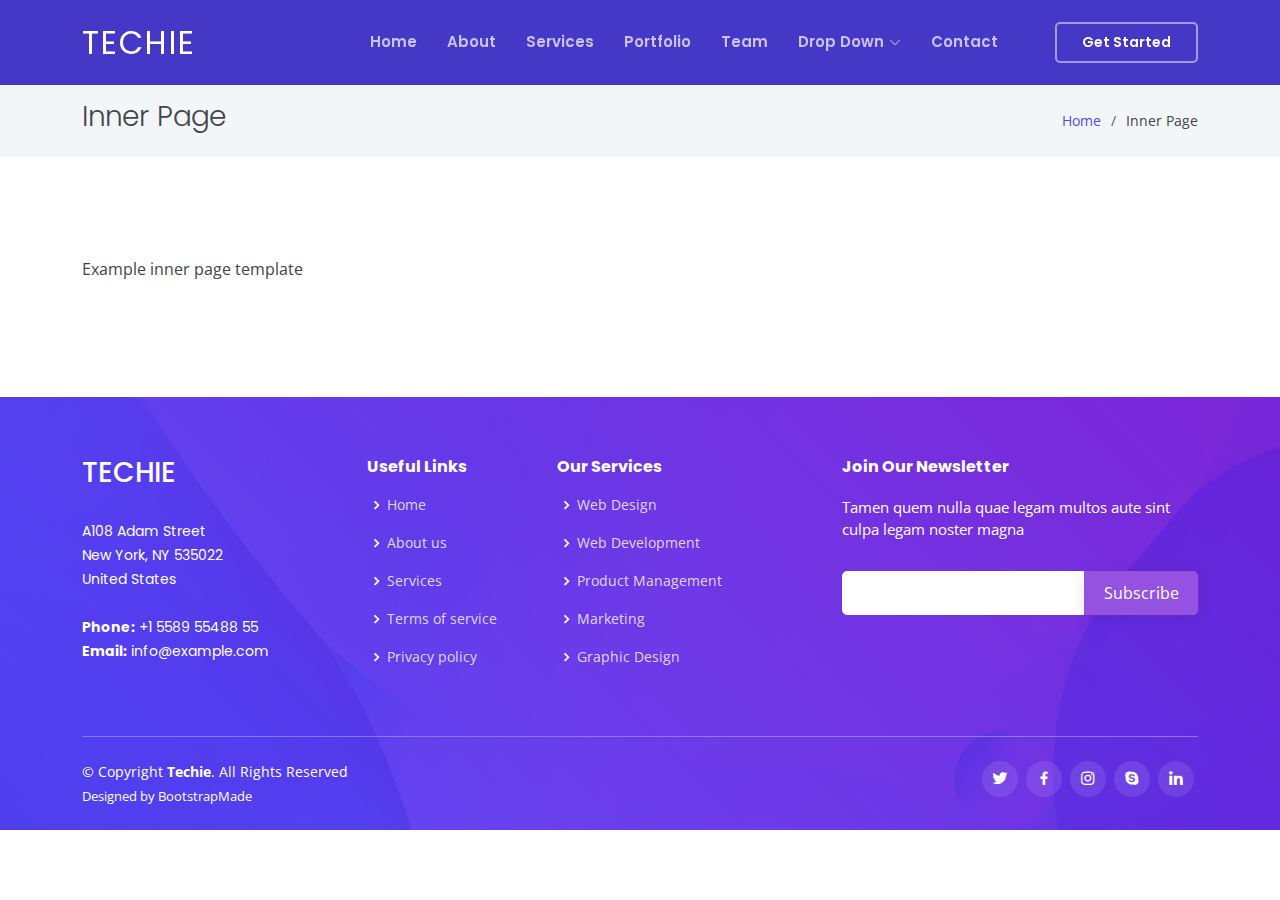
<file: inner-page.html>
<!DOCTYPE html>
<html lang="en">

<head>
  <meta charset="utf-8">
  <meta content="width=device-width, initial-scale=1.0" name="viewport">

  <title>Inner Page - Techie Bootstrap Template</title>
  <meta content="" name="description">
  <meta content="" name="keywords">

  <!-- Favicons -->
  <link href="assets/img/favicon.png" rel="icon">
  <link href="assets/img/apple-touch-icon.png" rel="apple-touch-icon">

  <!-- Google Fonts -->
  <link href="https://fonts.googleapis.com/css?family=Open+Sans:300,300i,400,400i,600,600i,700,700i|Roboto:300,300i,400,400i,500,500i,600,600i,700,700i|Poppins:300,300i,400,400i,500,500i,600,600i,700,700i" rel="stylesheet">

  <!-- Vendor CSS Files -->
  <link href="assets/vendor/aos/aos.css" rel="stylesheet">
  <link href="assets/vendor/bootstrap/css/bootstrap.min.css" rel="stylesheet">
  <link href="assets/vendor/bootstrap-icons/bootstrap-icons.css" rel="stylesheet">
  <link href="assets/vendor/boxicons/css/boxicons.min.css" rel="stylesheet">
  <link href="assets/vendor/glightbox/css/glightbox.min.css" rel="stylesheet">
  <link href="assets/vendor/swiper/swiper-bundle.min.css" rel="stylesheet">

  <!-- Template Main CSS File -->
  <link href="assets/css/style.css" rel="stylesheet">

  <!-- =======================================================
  * Template Name: Techie - v4.1.0
  * Template URL: https://bootstrapmade.com/techie-free-skin-bootstrap-3/
  * Author: BootstrapMade.com
  * License: https://bootstrapmade.com/license/
  ======================================================== -->
</head>

<body>

  <!-- ======= Header ======= -->
  <header id="header" class="fixed-top header-inner-pages">
    <div class="container d-flex align-items-center justify-content-between">
      <h1 class="logo"><a href="index.html">Techie</a></h1>
      <!-- Uncomment below if you prefer to use an image logo -->
      <!-- <a href="index.html" class="logo"><img src="assets/img/logo.png" alt="" class="img-fluid"></a>-->

      <nav id="navbar" class="navbar">
        <ul>
          <li><a class="nav-link scrollto " href="#hero">Home</a></li>
          <li><a class="nav-link scrollto" href="#about">About</a></li>
          <li><a class="nav-link scrollto" href="#services">Services</a></li>
          <li><a class="nav-link scrollto " href="#portfolio">Portfolio</a></li>
          <li><a class="nav-link scrollto" href="#team">Team</a></li>
          <li class="dropdown"><a href="#"><span>Drop Down</span> <i class="bi bi-chevron-down"></i></a>
            <ul>
              <li><a href="#">Drop Down 1</a></li>
              <li class="dropdown"><a href="#"><span>Deep Drop Down</span> <i class="bi bi-chevron-right"></i></a>
                <ul>
                  <li><a href="#">Deep Drop Down 1</a></li>
                  <li><a href="#">Deep Drop Down 2</a></li>
                  <li><a href="#">Deep Drop Down 3</a></li>
                  <li><a href="#">Deep Drop Down 4</a></li>
                  <li><a href="#">Deep Drop Down 5</a></li>
                </ul>
              </li>
              <li><a href="#">Drop Down 2</a></li>
              <li><a href="#">Drop Down 3</a></li>
              <li><a href="#">Drop Down 4</a></li>
            </ul>
          </li>
          <li><a class="nav-link scrollto" href="#contact">Contact</a></li>
          <li><a class="getstarted scrollto" href="#about">Get Started</a></li>
        </ul>
        <i class="bi bi-list mobile-nav-toggle"></i>
      </nav><!-- .navbar -->

    </div>
  </header><!-- End Header -->

  <main id="main">

    <!-- ======= Breadcrumbs ======= -->
    <section class="breadcrumbs">
      <div class="container">

        <div class="d-flex justify-content-between align-items-center">
          <h2>Inner Page</h2>
          <ol>
            <li><a href="index.html">Home</a></li>
            <li>Inner Page</li>
          </ol>
        </div>

      </div>
    </section><!-- End Breadcrumbs -->

    <section class="inner-page">
      <div class="container">
        <p>
          Example inner page template
        </p>
      </div>
    </section>

  </main><!-- End #main -->

  <!-- ======= Footer ======= -->
  <footer id="footer">

    <div class="footer-top">
      <div class="container">
        <div class="row">

          <div class="col-lg-3 col-md-6 footer-contact">
            <h3>Techie</h3>
            <p>
              A108 Adam Street <br>
              New York, NY 535022<br>
              United States <br><br>
              <strong>Phone:</strong> +1 5589 55488 55<br>
              <strong>Email:</strong> info@example.com<br>
            </p>
          </div>

          <div class="col-lg-2 col-md-6 footer-links">
            <h4>Useful Links</h4>
            <ul>
              <li><i class="bx bx-chevron-right"></i> <a href="#">Home</a></li>
              <li><i class="bx bx-chevron-right"></i> <a href="#">About us</a></li>
              <li><i class="bx bx-chevron-right"></i> <a href="#">Services</a></li>
              <li><i class="bx bx-chevron-right"></i> <a href="#">Terms of service</a></li>
              <li><i class="bx bx-chevron-right"></i> <a href="#">Privacy policy</a></li>
            </ul>
          </div>

          <div class="col-lg-3 col-md-6 footer-links">
            <h4>Our Services</h4>
            <ul>
              <li><i class="bx bx-chevron-right"></i> <a href="#">Web Design</a></li>
              <li><i class="bx bx-chevron-right"></i> <a href="#">Web Development</a></li>
              <li><i class="bx bx-chevron-right"></i> <a href="#">Product Management</a></li>
              <li><i class="bx bx-chevron-right"></i> <a href="#">Marketing</a></li>
              <li><i class="bx bx-chevron-right"></i> <a href="#">Graphic Design</a></li>
            </ul>
          </div>

          <div class="col-lg-4 col-md-6 footer-newsletter">
            <h4>Join Our Newsletter</h4>
            <p>Tamen quem nulla quae legam multos aute sint culpa legam noster magna</p>
            <form action="" method="post">
              <input type="email" name="email"><input type="submit" value="Subscribe">
            </form>
          </div>

        </div>
      </div>
    </div>

    <div class="container">

      <div class="copyright-wrap d-md-flex py-4">
        <div class="me-md-auto text-center text-md-start">
          <div class="copyright">
            &copy; Copyright <strong><span>Techie</span></strong>. All Rights Reserved
          </div>
          <div class="credits">
            <!-- All the links in the footer should remain intact. -->
            <!-- You can delete the links only if you purchased the pro version. -->
            <!-- Licensing information: https://bootstrapmade.com/license/ -->
            <!-- Purchase the pro version with working PHP/AJAX contact form: https://bootstrapmade.com/techie-free-skin-bootstrap-3/ -->
            Designed by <a href="https://bootstrapmade.com/">BootstrapMade</a>
          </div>
        </div>
        <div class="social-links text-center text-md-right pt-3 pt-md-0">
          <a href="#" class="twitter"><i class="bx bxl-twitter"></i></a>
          <a href="#" class="facebook"><i class="bx bxl-facebook"></i></a>
          <a href="#" class="instagram"><i class="bx bxl-instagram"></i></a>
          <a href="#" class="google-plus"><i class="bx bxl-skype"></i></a>
          <a href="#" class="linkedin"><i class="bx bxl-linkedin"></i></a>
        </div>
      </div>

    </div>
  </footer><!-- End Footer -->

  <a href="#" class="back-to-top d-flex align-items-center justify-content-center"><i class="bi bi-arrow-up-short"></i></a>
  <div id="preloader"></div>

  <!-- Vendor JS Files -->
  <script src="assets/vendor/aos/aos.js"></script>
  <script src="assets/vendor/bootstrap/js/bootstrap.bundle.min.js"></script>
  <script src="assets/vendor/glightbox/js/glightbox.min.js"></script>
  <script src="assets/vendor/isotope-layout/isotope.pkgd.min.js"></script>
  <script src="assets/vendor/php-email-form/validate.js"></script>
  <script src="assets/vendor/purecounter/purecounter.js"></script>
  <script src="assets/vendor/swiper/swiper-bundle.min.js"></script>

  <!-- Template Main JS File -->
  <script src="assets/js/main.js"></script>

</body>

</html>
</file>
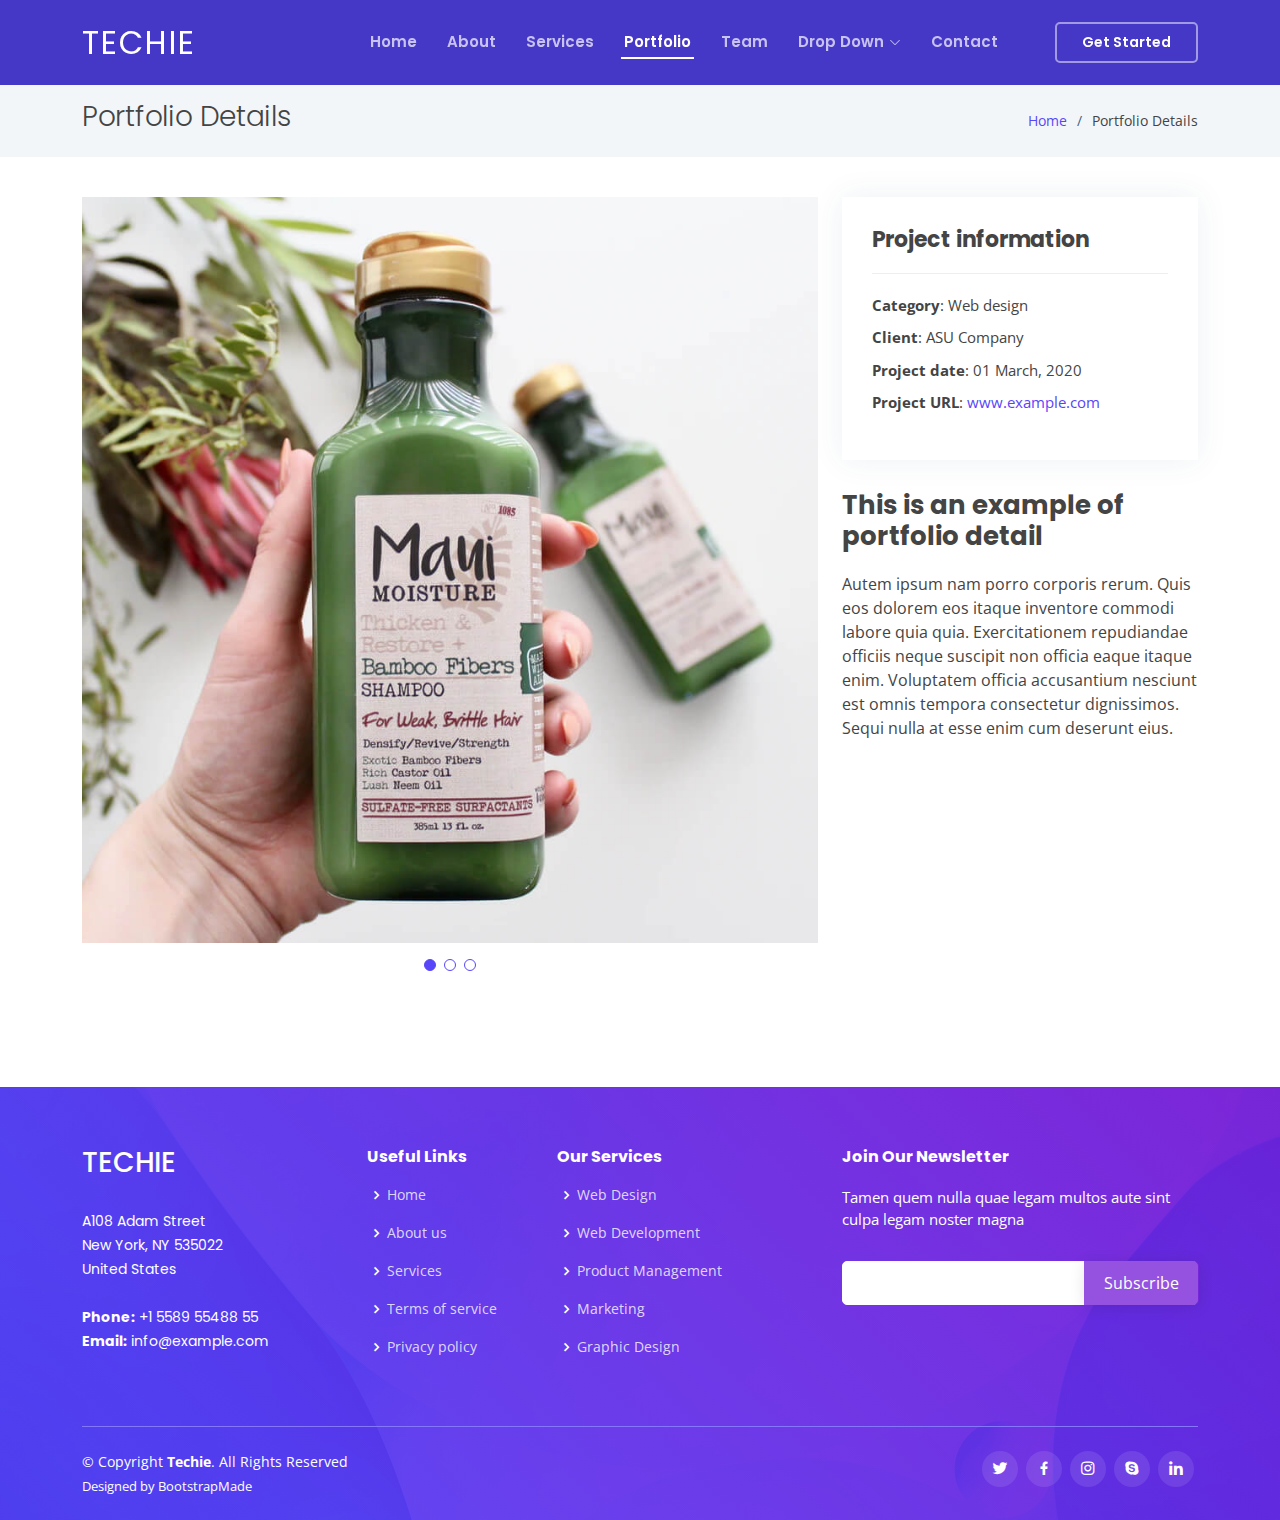
<file: portfolio-details.html>
<!DOCTYPE html>
<html lang="en">

<head>
  <meta charset="utf-8">
  <meta content="width=device-width, initial-scale=1.0" name="viewport">

  <title>Portfolio Details - Techie Bootstrap Template</title>
  <meta content="" name="description">
  <meta content="" name="keywords">

  <!-- Favicons -->
  <link href="assets/img/favicon.png" rel="icon">
  <link href="assets/img/apple-touch-icon.png" rel="apple-touch-icon">

  <!-- Google Fonts -->
  <link href="https://fonts.googleapis.com/css?family=Open+Sans:300,300i,400,400i,600,600i,700,700i|Roboto:300,300i,400,400i,500,500i,600,600i,700,700i|Poppins:300,300i,400,400i,500,500i,600,600i,700,700i" rel="stylesheet">

  <!-- Vendor CSS Files -->
  <link href="assets/vendor/aos/aos.css" rel="stylesheet">
  <link href="assets/vendor/bootstrap/css/bootstrap.min.css" rel="stylesheet">
  <link href="assets/vendor/bootstrap-icons/bootstrap-icons.css" rel="stylesheet">
  <link href="assets/vendor/boxicons/css/boxicons.min.css" rel="stylesheet">
  <link href="assets/vendor/glightbox/css/glightbox.min.css" rel="stylesheet">
  <link href="assets/vendor/swiper/swiper-bundle.min.css" rel="stylesheet">

  <!-- Template Main CSS File -->
  <link href="assets/css/style.css" rel="stylesheet">

  <!-- =======================================================
  * Template Name: Techie - v4.1.0
  * Template URL: https://bootstrapmade.com/techie-free-skin-bootstrap-3/
  * Author: BootstrapMade.com
  * License: https://bootstrapmade.com/license/
  ======================================================== -->
</head>

<body>

  <!-- ======= Header ======= -->
  <header id="header" class="fixed-top header-inner-pages">
    <div class="container d-flex align-items-center justify-content-between">
      <h1 class="logo"><a href="index.html">Techie</a></h1>
      <!-- Uncomment below if you prefer to use an image logo -->
      <!-- <a href="index.html" class="logo"><img src="assets/img/logo.png" alt="" class="img-fluid"></a>-->

      <nav id="navbar" class="navbar">
        <ul>
          <li><a class="nav-link scrollto " href="#hero">Home</a></li>
          <li><a class="nav-link scrollto" href="#about">About</a></li>
          <li><a class="nav-link scrollto" href="#services">Services</a></li>
          <li><a class="nav-link scrollto active" href="#portfolio">Portfolio</a></li>
          <li><a class="nav-link scrollto" href="#team">Team</a></li>
          <li class="dropdown"><a href="#"><span>Drop Down</span> <i class="bi bi-chevron-down"></i></a>
            <ul>
              <li><a href="#">Drop Down 1</a></li>
              <li class="dropdown"><a href="#"><span>Deep Drop Down</span> <i class="bi bi-chevron-right"></i></a>
                <ul>
                  <li><a href="#">Deep Drop Down 1</a></li>
                  <li><a href="#">Deep Drop Down 2</a></li>
                  <li><a href="#">Deep Drop Down 3</a></li>
                  <li><a href="#">Deep Drop Down 4</a></li>
                  <li><a href="#">Deep Drop Down 5</a></li>
                </ul>
              </li>
              <li><a href="#">Drop Down 2</a></li>
              <li><a href="#">Drop Down 3</a></li>
              <li><a href="#">Drop Down 4</a></li>
            </ul>
          </li>
          <li><a class="nav-link scrollto" href="#contact">Contact</a></li>
          <li><a class="getstarted scrollto" href="#about">Get Started</a></li>
        </ul>
        <i class="bi bi-list mobile-nav-toggle"></i>
      </nav><!-- .navbar -->

    </div>
  </header><!-- End Header -->

  <main id="main">

    <!-- ======= Breadcrumbs ======= -->
    <section id="breadcrumbs" class="breadcrumbs">
      <div class="container">

        <div class="d-flex justify-content-between align-items-center">
          <h2>Portfolio Details</h2>
          <ol>
            <li><a href="index.html">Home</a></li>
            <li>Portfolio Details</li>
          </ol>
        </div>

      </div>
    </section><!-- End Breadcrumbs -->

    <!-- ======= Portfolio Details Section ======= -->
    <section id="portfolio-details" class="portfolio-details">
      <div class="container">

        <div class="row gy-4">

          <div class="col-lg-8">
            <div class="portfolio-details-slider swiper-container">
              <div class="swiper-wrapper align-items-center">

                <div class="swiper-slide">
                  <img src="assets/img/portfolio/portfolio-1.jpg" alt="">
                </div>

                <div class="swiper-slide">
                  <img src="assets/img/portfolio/portfolio-2.jpg" alt="">
                </div>

                <div class="swiper-slide">
                  <img src="assets/img/portfolio/portfolio-3.jpg" alt="">
                </div>

              </div>
              <div class="swiper-pagination"></div>
            </div>
          </div>

          <div class="col-lg-4">
            <div class="portfolio-info">
              <h3>Project information</h3>
              <ul>
                <li><strong>Category</strong>: Web design</li>
                <li><strong>Client</strong>: ASU Company</li>
                <li><strong>Project date</strong>: 01 March, 2020</li>
                <li><strong>Project URL</strong>: <a href="#">www.example.com</a></li>
              </ul>
            </div>
            <div class="portfolio-description">
              <h2>This is an example of portfolio detail</h2>
              <p>
                Autem ipsum nam porro corporis rerum. Quis eos dolorem eos itaque inventore commodi labore quia quia. Exercitationem repudiandae officiis neque suscipit non officia eaque itaque enim. Voluptatem officia accusantium nesciunt est omnis tempora consectetur dignissimos. Sequi nulla at esse enim cum deserunt eius.
              </p>
            </div>
          </div>

        </div>

      </div>
    </section><!-- End Portfolio Details Section -->

  </main><!-- End #main -->

  <!-- ======= Footer ======= -->
  <footer id="footer">

    <div class="footer-top">
      <div class="container">
        <div class="row">

          <div class="col-lg-3 col-md-6 footer-contact">
            <h3>Techie</h3>
            <p>
              A108 Adam Street <br>
              New York, NY 535022<br>
              United States <br><br>
              <strong>Phone:</strong> +1 5589 55488 55<br>
              <strong>Email:</strong> info@example.com<br>
            </p>
          </div>

          <div class="col-lg-2 col-md-6 footer-links">
            <h4>Useful Links</h4>
            <ul>
              <li><i class="bx bx-chevron-right"></i> <a href="#">Home</a></li>
              <li><i class="bx bx-chevron-right"></i> <a href="#">About us</a></li>
              <li><i class="bx bx-chevron-right"></i> <a href="#">Services</a></li>
              <li><i class="bx bx-chevron-right"></i> <a href="#">Terms of service</a></li>
              <li><i class="bx bx-chevron-right"></i> <a href="#">Privacy policy</a></li>
            </ul>
          </div>

          <div class="col-lg-3 col-md-6 footer-links">
            <h4>Our Services</h4>
            <ul>
              <li><i class="bx bx-chevron-right"></i> <a href="#">Web Design</a></li>
              <li><i class="bx bx-chevron-right"></i> <a href="#">Web Development</a></li>
              <li><i class="bx bx-chevron-right"></i> <a href="#">Product Management</a></li>
              <li><i class="bx bx-chevron-right"></i> <a href="#">Marketing</a></li>
              <li><i class="bx bx-chevron-right"></i> <a href="#">Graphic Design</a></li>
            </ul>
          </div>

          <div class="col-lg-4 col-md-6 footer-newsletter">
            <h4>Join Our Newsletter</h4>
            <p>Tamen quem nulla quae legam multos aute sint culpa legam noster magna</p>
            <form action="" method="post">
              <input type="email" name="email"><input type="submit" value="Subscribe">
            </form>
          </div>

        </div>
      </div>
    </div>

    <div class="container">

      <div class="copyright-wrap d-md-flex py-4">
        <div class="me-md-auto text-center text-md-start">
          <div class="copyright">
            &copy; Copyright <strong><span>Techie</span></strong>. All Rights Reserved
          </div>
          <div class="credits">
            <!-- All the links in the footer should remain intact. -->
            <!-- You can delete the links only if you purchased the pro version. -->
            <!-- Licensing information: https://bootstrapmade.com/license/ -->
            <!-- Purchase the pro version with working PHP/AJAX contact form: https://bootstrapmade.com/techie-free-skin-bootstrap-3/ -->
            Designed by <a href="https://bootstrapmade.com/">BootstrapMade</a>
          </div>
        </div>
        <div class="social-links text-center text-md-right pt-3 pt-md-0">
          <a href="#" class="twitter"><i class="bx bxl-twitter"></i></a>
          <a href="#" class="facebook"><i class="bx bxl-facebook"></i></a>
          <a href="#" class="instagram"><i class="bx bxl-instagram"></i></a>
          <a href="#" class="google-plus"><i class="bx bxl-skype"></i></a>
          <a href="#" class="linkedin"><i class="bx bxl-linkedin"></i></a>
        </div>
      </div>

    </div>
  </footer><!-- End Footer -->

  <a href="#" class="back-to-top d-flex align-items-center justify-content-center"><i class="bi bi-arrow-up-short"></i></a>
  <div id="preloader"></div>

  <!-- Vendor JS Files -->
  <script src="assets/vendor/aos/aos.js"></script>
  <script src="assets/vendor/bootstrap/js/bootstrap.bundle.min.js"></script>
  <script src="assets/vendor/glightbox/js/glightbox.min.js"></script>
  <script src="assets/vendor/isotope-layout/isotope.pkgd.min.js"></script>
  <script src="assets/vendor/php-email-form/validate.js"></script>
  <script src="assets/vendor/purecounter/purecounter.js"></script>
  <script src="assets/vendor/swiper/swiper-bundle.min.js"></script>

  <!-- Template Main JS File -->
  <script src="assets/js/main.js"></script>

</body>

</html>
</file>
<file: assets/css/style.css>
/**
* Template Name: Techie - v4.1.0
* Template URL: https://bootstrapmade.com/techie-free-skin-bootstrap-3/
* Author: BootstrapMade.com
* License: https://bootstrapmade.com/license/
*/

/*--------------------------------------------------------------
# General
--------------------------------------------------------------*/
body {
  font-family: "Open Sans", sans-serif;
  color: #444444;
}

a {
  color: #5846f9;
  text-decoration: none;
}

a:hover {
  color: #8577fb;
  text-decoration: none;
}

h1, h2, h3, h4, h5, h6 {
  font-family: "Poppins", sans-serif;
}

/*--------------------------------------------------------------
# Back to top button
--------------------------------------------------------------*/
.back-to-top {
  position: fixed;
  visibility: hidden;
  opacity: 0;
  right: 15px;
  bottom: 15px;
  z-index: 996;
  background: #5846f9;
  width: 40px;
  height: 40px;
  border-radius: 4px;
  transition: all 0.4s;
}

.back-to-top i {
  font-size: 28px;
  color: #fff;
  line-height: 0;
}

.back-to-top:hover {
  background: #7b27d8;
  color: #fff;
}

.back-to-top.active {
  visibility: visible;
  opacity: 1;
}

/*--------------------------------------------------------------
# Preloader
--------------------------------------------------------------*/
#preloader {
  position: fixed;
  top: 0;
  left: 0;
  right: 0;
  bottom: 0;
  z-index: 9999;
  overflow: hidden;
  background: #fff;
}

#preloader:before {
  content: "";
  position: fixed;
  top: calc(50% - 30px);
  left: calc(50% - 30px);
  border: 6px solid #5846f9;
  border-top-color: #e7e4fe;
  border-radius: 50%;
  width: 60px;
  height: 60px;
  -webkit-animation: animate-preloader 1s linear infinite;
  animation: animate-preloader 1s linear infinite;
}

@-webkit-keyframes animate-preloader {
  0% {
    transform: rotate(0deg);
  }
  100% {
    transform: rotate(360deg);
  }
}

@keyframes animate-preloader {
  0% {
    transform: rotate(0deg);
  }
  100% {
    transform: rotate(360deg);
  }
}

/*--------------------------------------------------------------
# Disable aos animation delay on mobile devices
--------------------------------------------------------------*/
@media screen and (max-width: 768px) {
  [data-aos-delay] {
    transition-delay: 0 !important;
  }
}

/*--------------------------------------------------------------
# Header
--------------------------------------------------------------*/
#header {
  transition: all 0.5s;
  z-index: 997;
  padding: 20px 0;
}

#header.header-scrolled, #header.header-inner-pages {
  background: rgba(24, 6, 185, 0.8);
  padding: 12px 0;
}

#header .logo {
  font-size: 32px;
  margin: 0;
  padding: 0;
  line-height: 1;
  font-weight: 400;
  letter-spacing: 2px;
  text-transform: uppercase;
}

#header .logo a {
  color: #fff;
}

#header .logo img {
  max-height: 40px;
}

/*--------------------------------------------------------------
# Navigation Menu
--------------------------------------------------------------*/
/**
* Desktop Navigation 
*/
.navbar {
  padding: 0;
}

.navbar ul {
  margin: 0;
  padding: 0;
  display: flex;
  list-style: none;
  align-items: center;
}

.navbar li {
  position: relative;
}

.navbar > ul > li {
  padding: 10px 0 10px 24px;
}

.navbar a {
  display: flex;
  align-items: center;
  justify-content: space-between;
  padding: 0 3px;
  font-family: "Poppins", sans-serif;
  font-size: 15px;
  font-weight: 600;
  color: rgba(255, 255, 255, 0.7);
  white-space: nowrap;
  transition: 0.3s;
  position: relative;
}

.navbar a i {
  font-size: 12px;
  line-height: 0;
  margin-left: 5px;
}

.navbar > ul > li > a:before {
  content: "";
  position: absolute;
  width: 100%;
  height: 2px;
  bottom: -5px;
  left: 0;
  background-color: #fff;
  visibility: hidden;
  width: 0px;
  transition: all 0.3s ease-in-out 0s;
}

.navbar a:hover:before, .navbar li:hover > a:before, .navbar .active:before {
  visibility: visible;
  width: 100%;
}

.navbar a:hover, .navbar .active, .navbar li:hover > a {
  color: #fff;
}

.navbar .getstarted {
  padding: 8px 25px;
  margin-left: 30px;
  border-radius: 5px;
  color: #fff;
  transition: 0.3s;
  font-size: 14px;
  font-weight: 600;
  border: 2px solid rgba(255, 255, 255, 0.5);
}

.navbar .getstarted:hover {
  color: #fff;
  border-color: #fff;
}

.navbar .getstarted:before, .navbar li:hover > .getstarted:before {
  visibility: hidden;
}

.navbar .dropdown ul {
  display: block;
  position: absolute;
  left: 24px;
  top: calc(100% + 30px);
  margin: 0;
  padding: 10px 0;
  z-index: 99;
  opacity: 0;
  visibility: hidden;
  background: #fff;
  box-shadow: 0px 0px 30px rgba(127, 137, 161, 0.25);
  transition: 0.3s;
}

.navbar .dropdown ul li {
  min-width: 200px;
}

.navbar .dropdown ul a {
  padding: 10px 20px;
  font-size: 14px;
  color: #2c4964;
}

.navbar .dropdown ul a i {
  font-size: 12px;
}

.navbar .dropdown ul a:hover, .navbar .dropdown ul .active:hover, .navbar .dropdown ul li:hover > a {
  color: #5846f9;
}

.navbar .dropdown:hover > ul {
  opacity: 1;
  top: 100%;
  visibility: visible;
}

.navbar .dropdown .dropdown ul {
  top: 0;
  left: calc(100% - 30px);
  visibility: hidden;
}

.navbar .dropdown .dropdown:hover > ul {
  opacity: 1;
  top: 0;
  left: 100%;
  visibility: visible;
}

@media (max-width: 1366px) {
  .navbar .dropdown .dropdown ul {
    left: -90%;
  }
  .navbar .dropdown .dropdown:hover > ul {
    left: -100%;
  }
}

/**
* Mobile Navigation 
*/
.mobile-nav-toggle {
  color: #fff;
  font-size: 28px;
  cursor: pointer;
  display: none;
  line-height: 0;
  transition: 0.5s;
}

@media (max-width: 991px) {
  .mobile-nav-toggle {
    display: block;
  }
  .navbar ul {
    display: none;
  }
}

.navbar-mobile {
  position: fixed;
  overflow: hidden;
  top: 0;
  right: 0;
  left: 0;
  bottom: 0;
  background: rgba(28, 47, 65, 0.9);
  transition: 0.3s;
  z-index: 999;
}

.navbar-mobile .mobile-nav-toggle {
  position: absolute;
  top: 15px;
  right: 15px;
}

.navbar-mobile ul {
  display: block;
  position: absolute;
  top: 55px;
  right: 15px;
  bottom: 15px;
  left: 15px;
  padding: 10px 0;
  background-color: #fff;
  overflow-y: auto;
  transition: 0.3s;
}

.navbar-mobile > ul > li {
  padding: 0;
}

.navbar-mobile a {
  padding: 10px 20px;
  font-size: 15px;
  color: #2c4964;
}

.navbar-mobile a:hover:before, .navbar-mobile li:hover > a:before, .navbar-mobile .active:before {
  visibility: hidden;
}

.navbar-mobile a:hover, .navbar-mobile .active, .navbar-mobile li:hover > a {
  color: #5846f9;
}

.navbar-mobile .getstarted {
  margin: 15px;
}

.navbar-mobile .dropdown ul {
  position: static;
  display: none;
  margin: 10px 20px;
  padding: 10px 0;
  z-index: 99;
  opacity: 1;
  visibility: visible;
  background: #fff;
  box-shadow: 0px 0px 30px rgba(127, 137, 161, 0.25);
}

.navbar-mobile .dropdown ul li {
  min-width: 200px;
}

.navbar-mobile .dropdown ul a {
  padding: 10px 20px;
}

.navbar-mobile .dropdown ul a i {
  font-size: 12px;
}

.navbar-mobile .dropdown ul a:hover, .navbar-mobile .dropdown ul .active:hover, .navbar-mobile .dropdown ul li:hover > a {
  color: #5846f9;
}

.navbar-mobile .dropdown > .dropdown-active {
  display: block;
}

/*--------------------------------------------------------------
# Hero Section
--------------------------------------------------------------*/
#hero {
  width: 100%;
  height: 100vh;
  background: linear-gradient(45deg, rgba(86, 58, 250, 0.9) 0%, rgba(116, 15, 214, 0.9) 100%), url("../img/hero-bg.jpg") center center no-repeat;
  background-size: cover;
}

#hero .container, #hero .container-fluid {
  padding-top: 84px;
}

#hero h1 {
  margin: 0;
  font-size: 52px;
  font-weight: 700;
  line-height: 64px;
  color: #fff;
}

#hero h2 {
  color: rgba(255, 255, 255, 0.8);
  margin: 10px 0 0 0;
  font-size: 20px;
}

#hero .btn-get-started {
  font-family: "Poppins", sans-serif;
  font-weight: 500;
  font-size: 16px;
  letter-spacing: 1px;
  display: inline-block;
  padding: 10px 28px;
  border-radius: 5px;
  transition: 0.5s;
  margin-top: 30px;
  color: #fff;
  border: 2px solid #fff;
}

#hero .btn-get-started:hover {
  background: #fff;
  color: #5846f9;
}

#hero .animated {
  animation: up-down 2s ease-in-out infinite alternate-reverse both;
}

@media (min-width: 1200px) {
  #hero {
    background-attachment: fixed;
  }
}

@media (max-width: 991px) {
  #hero {
    text-align: center;
  }
  #hero .container, #hero .container-fluid {
    padding-top: 68px;
  }
  #hero .animated {
    -webkit-animation: none;
    animation: none;
  }
  #hero .hero-img {
    text-align: center;
  }
  #hero .hero-img img {
    width: 50%;
  }
}

@media (max-width: 768px) {
  #hero h1 {
    font-size: 26px;
    line-height: 36px;
  }
  #hero h2 {
    font-size: 18px;
    line-height: 24px;
  }
  #hero .hero-img img {
    width: 60%;
  }
}

@media (max-width: 575px) {
  #hero .hero-img img {
    width: 80%;
  }
}

@media (max-width: 575px), (max-height: 600px) {
  #hero {
    height: auto;
  }
}

@-webkit-keyframes up-down {
  0% {
    transform: translateY(10px);
  }
  100% {
    transform: translateY(-10px);
  }
}

@keyframes up-down {
  0% {
    transform: translateY(10px);
  }
  100% {
    transform: translateY(-10px);
  }
}

/*--------------------------------------------------------------
# Sections General
--------------------------------------------------------------*/
section {
  padding: 100px 0;
  overflow: hidden;
}

.section-bg {
  background-color: #f9f8ff;
}

.section-title {
  text-align: center;
  padding-bottom: 30px;
}

.section-title h2 {
  font-size: 32px;
  font-weight: bold;
  text-transform: uppercase;
  margin-bottom: 20px;
  padding-bottom: 20px;
  position: relative;
}

.section-title h2::after {
  content: '';
  position: absolute;
  display: block;
  width: 50px;
  height: 3px;
  background: #5846f9;
  bottom: 0;
  left: calc(50% - 25px);
}

.section-title p {
  margin-bottom: 0;
}

/*--------------------------------------------------------------
# About
--------------------------------------------------------------*/
.about {
  padding: 120px 0;
}

.about .content h3 {
  font-weight: 600;
  font-size: 32px;
  color: #2c4964;
}

.about .content ul {
  list-style: none;
  padding: 0;
}

.about .content ul li {
  padding-bottom: 10px;
}

.about .content ul i {
  font-size: 20px;
  padding-right: 4px;
  color: #5846f9;
}

.about .content p:last-child {
  margin-bottom: 0;
}

.about .content .read-more {
  font-family: "Poppins", sans-serif;
  font-weight: 500;
  font-size: 16px;
  letter-spacing: 1px;
  display: inline-block;
  padding: 10px 50px 10px 28px;
  border-radius: 5px;
  transition: 0.5s;
  color: #fff;
  background: linear-gradient(45deg, #5846f9 0%, #7b27d8 100%);
  position: relative;
}

.about .content .read-more:hover {
  background: linear-gradient(180deg, #5846f9 0%, #7b27d8 100%);
}

.about .content .read-more i {
  font-size: 22px;
  position: absolute;
  right: 20px;
  top: 12px;
}

/*--------------------------------------------------------------
# Counts
--------------------------------------------------------------*/
.counts {
  background: linear-gradient(90deg, rgba(88, 70, 249, 0.5) 0%, rgba(123, 39, 216, 0.5) 100%), url("../img/counts-bg.png") center center no-repeat;
  padding: 80px 0 60px 0;
}

.counts .counters span {
  font-size: 48px;
  display: block;
  color: #fff;
  font-weight: 600;
  font-family: "Poppins", sans-serif;
}

.counts .counters p {
  padding: 0;
  margin: 0 0 20px 0;
  font-size: 15px;
  color: rgba(255, 255, 255, 0.8);
}

/*--------------------------------------------------------------
# Services
--------------------------------------------------------------*/
.services .icon-box {
  text-align: center;
  padding: 70px 20px 80px 20px;
  transition: all ease-in-out 0.3s;
  background: #fff;
}

.services .icon-box .icon {
  margin: 0 auto;
  width: 100px;
  height: 100px;
  display: flex;
  align-items: center;
  justify-content: center;
  transition: ease-in-out 0.3s;
  position: relative;
}

.services .icon-box .icon i {
  font-size: 36px;
  transition: 0.5s;
  position: relative;
}

.services .icon-box .icon svg {
  position: absolute;
  top: 0;
  left: 0;
}

.services .icon-box .icon svg path {
  transition: 0.5s;
  fill: #f5f5f5;
}

.services .icon-box h4 {
  font-weight: 600;
  margin: 10px 0 15px 0;
  font-size: 22px;
}

.services .icon-box h4 a {
  color: #2c4964;
  transition: ease-in-out 0.3s;
}

.services .icon-box p {
  line-height: 24px;
  font-size: 14px;
  margin-bottom: 0;
}

.services .icon-box:hover {
  border-color: #fff;
  box-shadow: 0px 0 25px 0 rgba(0, 0, 0, 0.1);
}

.services .iconbox-blue i {
  color: #47aeff;
}

.services .iconbox-blue:hover .icon i {
  color: #fff;
}

.services .iconbox-blue:hover .icon path {
  fill: #47aeff;
}

.services .iconbox-orange i {
  color: #ffa76e;
}

.services .iconbox-orange:hover .icon i {
  color: #fff;
}

.services .iconbox-orange:hover .icon path {
  fill: #ffa76e;
}

.services .iconbox-pink i {
  color: #e80368;
}

.services .iconbox-pink:hover .icon i {
  color: #fff;
}

.services .iconbox-pink:hover .icon path {
  fill: #e80368;
}

.services .iconbox-yellow i {
  color: #ffbb2c;
}

.services .iconbox-yellow:hover .icon i {
  color: #fff;
}

.services .iconbox-yellow:hover .icon path {
  fill: #ffbb2c;
}

.services .iconbox-red i {
  color: #ff5828;
}

.services .iconbox-red:hover .icon i {
  color: #fff;
}

.services .iconbox-red:hover .icon path {
  fill: #ff5828;
}

.services .iconbox-teal i {
  color: #11dbcf;
}

.services .iconbox-teal:hover .icon i {
  color: #fff;
}

.services .iconbox-teal:hover .icon path {
  fill: #11dbcf;
}

/*--------------------------------------------------------------
# Features
--------------------------------------------------------------*/
.features .icon-box h4 {
  font-size: 20px;
  font-weight: 700;
  margin: 5px 0 10px 60px;
}

.features .icon-box i {
  font-size: 48px;
  float: left;
  color: #5846f9;
}

.features .icon-box p {
  font-size: 15px;
  color: #848484;
  margin-left: 60px;
}

.features .image {
  background-position: center center;
  background-repeat: no-repeat;
  background-size: cover;
  min-height: 400px;
}

/*--------------------------------------------------------------
# Testimonials
--------------------------------------------------------------*/
.testimonials .testimonial-item {
  box-sizing: content-box;
  min-height: 320px;
}

.testimonials .testimonial-item .testimonial-img {
  width: 90px;
  border-radius: 50%;
  margin: -40px 0 0 40px;
  position: relative;
  z-index: 2;
  border: 6px solid #fff;
  box-shadow: 0px 2px 15px rgba(0, 0, 0, 0.1);
}

.testimonials .testimonial-item h3 {
  font-size: 18px;
  font-weight: bold;
  margin: 10px 0 5px 45px;
  color: #2c4964;
}

.testimonials .testimonial-item h4 {
  font-size: 14px;
  color: #999;
  margin: 0 0 0 45px;
}

.testimonials .testimonial-item .quote-icon-left, .testimonials .testimonial-item .quote-icon-right {
  color: #b1a9fc;
  font-size: 26px;
}

.testimonials .testimonial-item .quote-icon-left {
  display: inline-block;
  left: -5px;
  position: relative;
}

.testimonials .testimonial-item .quote-icon-right {
  display: inline-block;
  right: -5px;
  position: relative;
  top: 10px;
}

.testimonials .testimonial-item p {
  font-style: italic;
  margin: 0 15px 0 15px;
  padding: 20px 20px 60px 20px;
  background: #fff;
  position: relative;
  border-radius: 6px;
  position: relative;
  z-index: 1;
  box-shadow: 0 0px 20px 0 rgba(0, 0, 0, 0.1);
}

.testimonials .swiper-pagination {
  margin-top: 20px;
  position: relative;
}

.testimonials .swiper-pagination .swiper-pagination-bullet {
  width: 12px;
  height: 12px;
  background-color: #fff;
  opacity: 1;
  border: 1px solid #5846f9;
}

.testimonials .swiper-pagination .swiper-pagination-bullet-active {
  background-color: #5846f9;
}

@media (max-width: 767px) {
  .testimonials {
    margin: 30px 10px;
  }
}

/*--------------------------------------------------------------
# Portfolio
--------------------------------------------------------------*/
.portfolio .portfolio-item {
  margin-bottom: 30px;
}

.portfolio #portfolio-flters {
  padding: 0;
  margin: 0 auto 25px auto;
  list-style: none;
  text-align: center;
  border-radius: 50px;
  padding: 2px 15px;
}

.portfolio #portfolio-flters li {
  cursor: pointer;
  display: inline-block;
  padding: 10px 15px;
  font-size: 14px;
  font-weight: 600;
  line-height: 1;
  text-transform: uppercase;
  color: #444444;
  margin-bottom: 5px;
  transition: all 0.3s ease-in-out;
  border-radius: 5px;
  font-family: "Poppins", sans-serif;
}

.portfolio #portfolio-flters li:hover, .portfolio #portfolio-flters li.filter-active {
  color: #fff;
  background: #5846f9;
}

.portfolio #portfolio-flters li:last-child {
  margin-right: 0;
}

.portfolio .portfolio-wrap {
  transition: 0.3s;
  position: relative;
  overflow: hidden;
  z-index: 1;
}

.portfolio .portfolio-wrap::before {
  content: "";
  background: rgba(88, 70, 249, 0.8);
  position: absolute;
  left: 30px;
  right: 30px;
  top: 30px;
  bottom: 30px;
  transition: all ease-in-out 0.3s;
  z-index: 2;
  opacity: 0;
}

.portfolio .portfolio-wrap .portfolio-info {
  opacity: 0;
  position: absolute;
  top: 10%;
  left: 0;
  right: 0;
  text-align: center;
  z-index: 3;
  transition: all ease-in-out 0.3s;
}

.portfolio .portfolio-wrap .portfolio-info h4 {
  font-size: 20px;
  color: #fff;
  font-weight: 600;
}

.portfolio .portfolio-wrap .portfolio-info p {
  color: #ffffff;
  font-size: 14px;
  text-transform: uppercase;
}

.portfolio .portfolio-wrap .portfolio-links {
  opacity: 0;
  left: 0;
  right: 0;
  bottom: 10%;
  text-align: center;
  z-index: 3;
  position: absolute;
  transition: all ease-in-out 0.3s;
}

.portfolio .portfolio-wrap .portfolio-links a {
  color: rgba(255, 255, 255, 0.6);
  margin: 0 2px;
  font-size: 28px;
  display: inline-block;
  transition: 0.3s;
}

.portfolio .portfolio-wrap .portfolio-links a:hover {
  color: #fff;
}

.portfolio .portfolio-wrap:hover::before {
  top: 0;
  left: 0;
  right: 0;
  bottom: 0;
  opacity: 1;
}

.portfolio .portfolio-wrap:hover .portfolio-info {
  opacity: 1;
  top: calc(50% - 48px);
}

.portfolio .portfolio-wrap:hover .portfolio-links {
  opacity: 1;
  bottom: calc(50% - 50px);
}

/*--------------------------------------------------------------
# Portfolio Details
--------------------------------------------------------------*/
.portfolio-details {
  padding-top: 40px;
}

.portfolio-details .portfolio-details-slider img {
  width: 100%;
}

.portfolio-details .portfolio-details-slider .swiper-pagination {
  margin-top: 20px;
  position: relative;
}

.portfolio-details .portfolio-details-slider .swiper-pagination .swiper-pagination-bullet {
  width: 12px;
  height: 12px;
  background-color: #fff;
  opacity: 1;
  border: 1px solid #5846f9;
}

.portfolio-details .portfolio-details-slider .swiper-pagination .swiper-pagination-bullet-active {
  background-color: #5846f9;
}

.portfolio-details .portfolio-info {
  padding: 30px;
  box-shadow: 0px 0 30px rgba(44, 73, 100, 0.08);
}

.portfolio-details .portfolio-info h3 {
  font-size: 22px;
  font-weight: 700;
  margin-bottom: 20px;
  padding-bottom: 20px;
  border-bottom: 1px solid #eee;
}

.portfolio-details .portfolio-info ul {
  list-style: none;
  padding: 0;
  font-size: 15px;
}

.portfolio-details .portfolio-info ul li + li {
  margin-top: 10px;
}

.portfolio-details .portfolio-description {
  padding-top: 30px;
}

.portfolio-details .portfolio-description h2 {
  font-size: 26px;
  font-weight: 700;
  margin-bottom: 20px;
}

.portfolio-details .portfolio-description p {
  padding: 0;
}

/*--------------------------------------------------------------
# Pricing
--------------------------------------------------------------*/
.pricing .box {
  padding: 20px;
  background: #fff;
  text-align: center;
  border-radius: 5px;
  position: relative;
  overflow: hidden;
  box-shadow: 0px 2px 15px rgba(0, 0, 0, 0.1);
}

.pricing h3 {
  font-weight: 400;
  margin: -20px -20px 20px -20px;
  padding: 20px 15px;
  font-size: 16px;
  font-weight: 600;
  color: #2c4964;
  background: #f8f8f8;
}

.pricing h4 {
  font-size: 36px;
  color: #5846f9;
  font-weight: 600;
  font-family: "Roboto", sans-serif;
  margin-bottom: 20px;
}

.pricing h4 sup {
  font-size: 20px;
  top: -15px;
  left: -3px;
}

.pricing h4 span {
  color: #bababa;
  font-size: 16px;
  font-weight: 300;
}

.pricing ul {
  padding: 0;
  list-style: none;
  color: #444444;
  text-align: center;
  line-height: 20px;
  font-size: 14px;
}

.pricing ul li {
  padding-bottom: 16px;
}

.pricing ul i {
  color: #5846f9;
  font-size: 18px;
  padding-right: 4px;
}

.pricing ul .na {
  color: #ccc;
  text-decoration: line-through;
}

.pricing .btn-wrap {
  margin: 20px -20px -20px -20px;
  padding: 20px 15px;
  background: #f8f8f8;
  text-align: center;
}

.pricing .btn-buy {
  background: linear-gradient(42deg, #5846f9 0%, #7b27d8 100%);
  display: inline-block;
  padding: 10px 35px;
  border-radius: 4px;
  color: #fff;
  transition: none;
  font-size: 15px;
  font-weight: 400;
  font-family: "Roboto", sans-serif;
  font-weight: 600;
  transition: 0.3s;
}

.pricing .btn-buy:hover {
  background: linear-gradient(180deg, #5846f9 0%, #7b27d8 100%);
}

.pricing .featured h3 {
  color: #fff;
  background: #5846f9;
}

.pricing .advanced {
  width: 200px;
  position: absolute;
  top: 18px;
  right: -68px;
  transform: rotate(45deg);
  z-index: 1;
  font-size: 14px;
  padding: 1px 0 3px 0;
  background: #5846f9;
  color: #fff;
}

/*--------------------------------------------------------------
# Frequently Asked Questions
--------------------------------------------------------------*/
.faq {
  background: linear-gradient(42deg, #5846f9 0%, #7b27d8 100%);
}

.faq .section-title h2, .faq .section-title p {
  color: #fff;
}

.faq .section-title h2::after {
  background: rgba(255, 255, 255, 0.6);
}

.faq .faq-list {
  padding: 0 100px;
}

.faq .faq-list ul {
  padding: 0;
  list-style: none;
}

.faq .faq-list li + li {
  margin-top: 15px;
}

.faq .faq-list li {
  padding: 30px;
  background: #fff;
  border-radius: 5px;
  position: relative;
}

.faq .faq-list a {
  display: block;
  position: relative;
  font-family: "Roboto", sans-serif;
  font-size: 16px;
  line-height: 24px;
  font-weight: 500;
  padding: 0 30px;
  outline: none;
  cursor: pointer;
}

.faq .faq-list .icon-help {
  font-size: 24px;
  position: absolute;
  right: 0;
  left: 20px;
  color: #8577fb;
}

.faq .faq-list .icon-show, .faq .faq-list .icon-close {
  font-size: 24px;
  position: absolute;
  right: 0;
  top: 0;
}

.faq .faq-list p {
  margin-bottom: 0;
  padding: 10px 0 0 0;
}

.faq .faq-list .icon-show {
  display: none;
}

.faq .faq-list a.collapsed {
  color: #2c4964;
}

.faq .faq-list a.collapsed:hover {
  color: #5846f9;
}

.faq .faq-list a.collapsed .icon-show {
  display: inline-block;
}

.faq .faq-list a.collapsed .icon-close {
  display: none;
}

@media (max-width: 1200px) {
  .faq .faq-list {
    padding: 0;
  }
}

/*--------------------------------------------------------------
# Contact
--------------------------------------------------------------*/
.contact .info-box {
  color: #444444;
  text-align: center;
  box-shadow: 0 0 30px rgba(214, 215, 216, 0.6);
  padding: 20px 0 30px 0;
  background: #fff;
}

.contact .info-box i {
  font-size: 32px;
  color: #5846f9;
  border-radius: 50%;
  padding: 8px;
}

.contact .info-box h3 {
  font-size: 20px;
  color: #2c4964;
  font-weight: 700;
  margin: 10px 0;
}

.contact .info-box p {
  padding: 0;
  line-height: 24px;
  font-size: 14px;
  margin-bottom: 0;
}

.contact .php-email-form {
  box-shadow: 0 0 30px rgba(214, 215, 216, 0.6);
  padding: 30px;
  background: #fff;
}

.contact .php-email-form .error-message {
  display: none;
  color: #fff;
  background: #ed3c0d;
  text-align: left;
  padding: 15px;
  font-weight: 600;
}

.contact .php-email-form .error-message br + br {
  margin-top: 25px;
}

.contact .php-email-form .sent-message {
  display: none;
  color: #fff;
  background: #18d26e;
  text-align: center;
  padding: 15px;
  font-weight: 600;
}

.contact .php-email-form .loading {
  display: none;
  background: #fff;
  text-align: center;
  padding: 15px;
}

.contact .php-email-form .loading:before {
  content: "";
  display: inline-block;
  border-radius: 50%;
  width: 24px;
  height: 24px;
  margin: 0 10px -6px 0;
  border: 3px solid #18d26e;
  border-top-color: #eee;
  -webkit-animation: animate-loading 1s linear infinite;
  animation: animate-loading 1s linear infinite;
}

.contact .php-email-form input, .contact .php-email-form textarea {
  border-radius: 5px;
  box-shadow: none;
  font-size: 14px;
}

.contact .php-email-form input:focus, .contact .php-email-form textarea:focus {
  border-color: #5846f9;
}

.contact .php-email-form input {
  padding: 10px 15px;
}

.contact .php-email-form textarea {
  padding: 12px 15px;
}

.contact .php-email-form button[type="submit"] {
  background: #5846f9;
  border: 0;
  padding: 10px 24px;
  color: #fff;
  transition: 0.4s;
  border-radius: 5px;
}

.contact .php-email-form button[type="submit"]:hover {
  background: #7b27d8;
}

@-webkit-keyframes animate-loading {
  0% {
    transform: rotate(0deg);
  }
  100% {
    transform: rotate(360deg);
  }
}

@keyframes animate-loading {
  0% {
    transform: rotate(0deg);
  }
  100% {
    transform: rotate(360deg);
  }
}

/*--------------------------------------------------------------
# Breadcrumbs
--------------------------------------------------------------*/
.breadcrumbs {
  padding: 15px 0;
  background: #f2f6f9;
  min-height: 40px;
  margin-top: 85px;
}

@media (max-width: 992px) {
  .breadcrumbs {
    margin-top: 56px;
  }
}

.breadcrumbs h2 {
  font-size: 28px;
  font-weight: 300;
}

.breadcrumbs ol {
  display: flex;
  flex-wrap: wrap;
  list-style: none;
  padding: 0;
  font-size: 14px;
  margin: 0;
}

.breadcrumbs ol li + li {
  padding-left: 10px;
}

.breadcrumbs ol li + li::before {
  display: inline-block;
  padding-right: 10px;
  color: #3c6387;
  content: "/";
}

@media (max-width: 768px) {
  .breadcrumbs .d-flex {
    display: block !important;
  }
  .breadcrumbs ol {
    display: block;
  }
  .breadcrumbs ol li {
    display: inline-block;
  }
}

/*--------------------------------------------------------------
# Footer
--------------------------------------------------------------*/
#footer {
  color: #fff;
  font-size: 14px;
  background: linear-gradient(45deg, rgba(86, 58, 250, 0.9) 0%, rgba(116, 15, 214, 0.9) 100%), url("../img/hero-bg.jpg") center center no-repeat;
  background-size: cover;
}

#footer .footer-top {
  padding: 60px 0 30px 0;
  position: relative;
}

#footer .footer-top .footer-contact {
  margin-bottom: 30px;
}

#footer .footer-top .footer-contact h3 {
  font-size: 28px;
  margin: 0 0 30px 0;
  padding: 2px 0 2px 0;
  line-height: 1;
  font-weight: 500;
  text-transform: uppercase;
}

#footer .footer-top .footer-contact p {
  font-size: 14px;
  line-height: 24px;
  margin-bottom: 0;
  font-family: "Poppins", sans-serif;
}

#footer .footer-top h4 {
  font-size: 16px;
  font-weight: bold;
  position: relative;
  padding-bottom: 12px;
}

#footer .footer-top .footer-links {
  margin-bottom: 30px;
}

#footer .footer-top .footer-links ul {
  list-style: none;
  padding: 0;
  margin: 0;
}

#footer .footer-top .footer-links ul i {
  padding-right: 2px;
  color: #fff;
  font-size: 18px;
  line-height: 1;
}

#footer .footer-top .footer-links ul li {
  padding: 10px 0;
  display: flex;
  align-items: center;
}

#footer .footer-top .footer-links ul li:first-child {
  padding-top: 0;
}

#footer .footer-top .footer-links ul a {
  color: rgba(255, 255, 255, 0.8);
  transition: 0.3s;
  display: inline-block;
  line-height: 1;
}

#footer .footer-top .footer-links ul a:hover {
  text-decoration: underline;
  color: #fff;
}

#footer .footer-newsletter {
  font-size: 15px;
}

#footer .footer-newsletter h4 {
  font-size: 16px;
  font-weight: bold;
  position: relative;
  padding-bottom: 12px;
}

#footer .footer-newsletter form {
  margin-top: 30px;
  background: #fff;
  padding: 6px 10px;
  position: relative;
  border-radius: 5px;
  text-align: left;
  border: 1px solid white;
}

#footer .footer-newsletter form input[type="email"] {
  border: 0;
  padding: 4px 8px;
  width: calc(100% - 100px);
}

#footer .footer-newsletter form input[type="submit"] {
  position: absolute;
  top: -1px;
  right: -2px;
  bottom: -1px;
  border: 0;
  background: none;
  font-size: 16px;
  padding: 0 20px;
  background: rgba(123, 39, 216, 0.8);
  color: #fff;
  transition: 0.3s;
  border-radius: 0 5px 5px 0;
  box-shadow: 0px 2px 15px rgba(0, 0, 0, 0.1);
}

#footer .footer-newsletter form input[type="submit"]:hover {
  background: #5846f9;
}

#footer .copyright-wrap {
  border-top: 1px solid #8577fb;
}

#footer .credits {
  padding-top: 5px;
  font-size: 13px;
  color: #fff;
}

#footer .credits a {
  color: #fff;
}

#footer .social-links a {
  font-size: 18px;
  display: inline-block;
  background: rgba(255, 255, 255, 0.1);
  color: #fff;
  line-height: 1;
  padding: 8px 0;
  margin-right: 4px;
  border-radius: 50%;
  text-align: center;
  width: 36px;
  height: 36px;
  transition: 0.3s;
}

#footer .social-links a:hover {
  background: rgba(255, 255, 255, 0.2);
  color: #fff;
  text-decoration: none;
}
</file>
